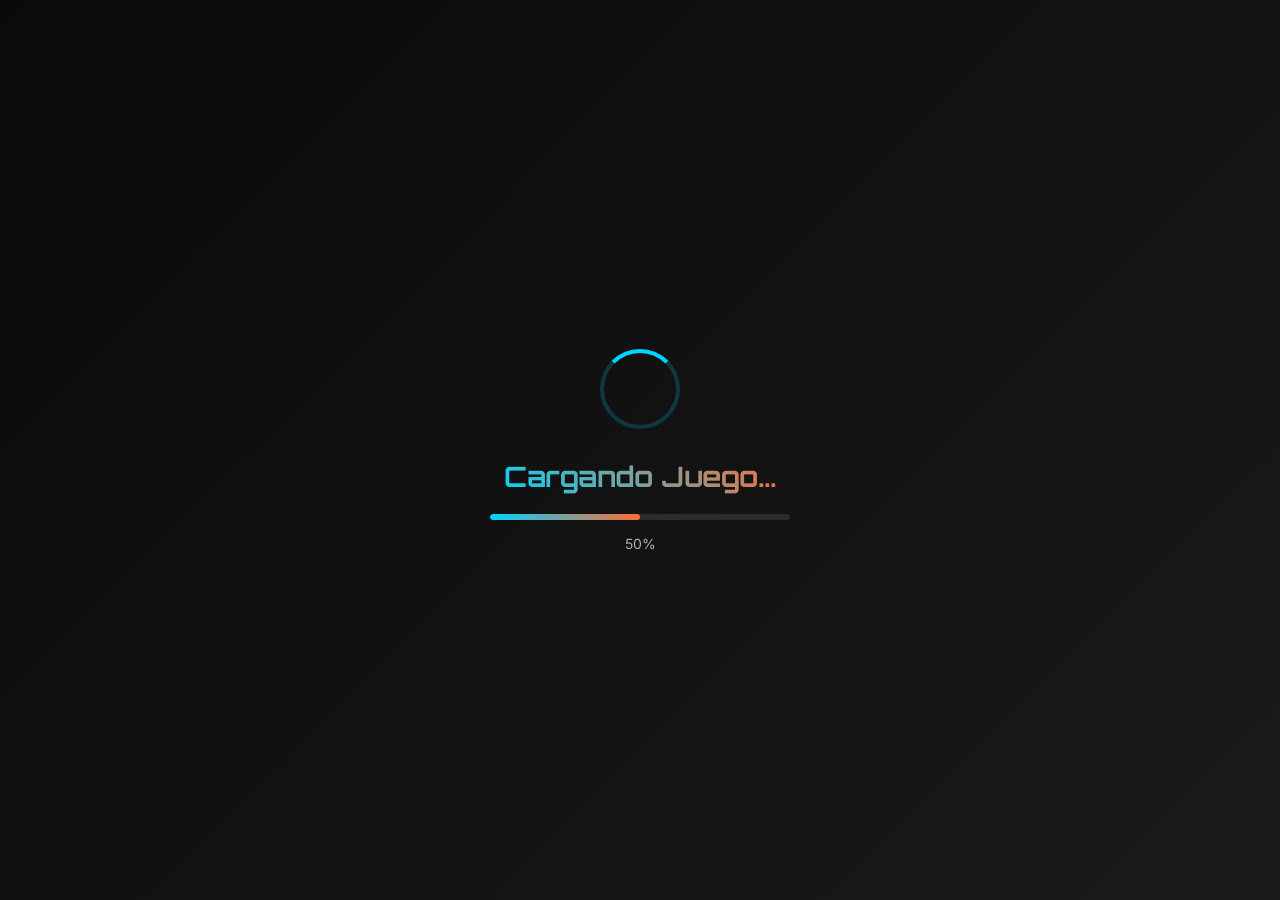
<file: index.html>
<!DOCTYPE html>
<html lang="es">
<head>
    <meta charset="UTF-8">
    <meta name="viewport" content="width=device-width, initial-scale=1.0">
    <title>Unity Racing Game</title>
    <link rel="stylesheet" href="styles.css">
    <link href="https://fonts.googleapis.com/css2?family=Orbitron:wght@400;700;900&family=Inter:wght@300;400;600&display=swap" rel="stylesheet">
    <link rel="stylesheet" href="https://cdnjs.cloudflare.com/ajax/libs/font-awesome/6.4.0/css/all.min.css">
</head>
<body>
    <!-- Loading Screen -->
    <div id="loadingScreen" class="loading-screen">
        <div class="loading-content">
            <div class="loading-spinner"></div>
            <h2>Cargando Juego...</h2>
            <div class="loading-progress">
                <div class="loading-progress-bar"></div>
            </div>
            <p class="loading-percentage">0%</p>
        </div>
    </div>

    <!-- Main Game Container -->
    <div id="gameContainer" class="game-container">
        <!-- Unity WebGL Canvas -->
        <div id="unityContainer" class="unity-container">
            <canvas id="unity-canvas"></canvas>
        </div>

        <!-- Game HUD Overlay -->
        <div id="gameHUD" class="game-hud">
            <!-- Top Bar -->
            <div class="hud-top">
                <div class="currency-display">
                    <i class="fas fa-coins"></i>
                    <span id="playerCurrency">0</span>
                </div>
                <div class="objective-display">
                    <h3>Objetivo Actual:</h3>
                    <p id="currentObjective">Cargando...</p>
                </div>
                <div class="timer-display">
                    <i class="fas fa-clock"></i>
                    <span id="timeRemaining">00:00</span>
                </div>
            </div>

            <!-- Side Panel -->
            <div class="side-panel">
                <button class="panel-button" onclick="toggleStore()">
                    <i class="fas fa-store"></i>
                    <span>Tienda</span>
                </button>
                <button class="panel-button" onclick="toggleCustomization()">
                    <i class="fas fa-palette"></i>
                    <span>Personalizar</span>
                </button>
                <button class="panel-button" onclick="toggleObjectives()">
                    <i class="fas fa-list-check"></i>
                    <span>Misiones</span>
                </button>
                <button class="panel-button" onclick="toggleSettings()">
                    <i class="fas fa-cog"></i>
                    <span>Ajustes</span>
                </button>
            </div>
        </div>

        <!-- Store Modal -->
        <div id="storeModal" class="modal">
            <div class="modal-content">
                <div class="modal-header">
                    <h2><i class="fas fa-store"></i> Tienda</h2>
                    <button class="close-button" onclick="toggleStore()">
                        <i class="fas fa-times"></i>
                    </button>
                </div>
                <div class="modal-body">
                    <div class="store-tabs">
                        <button class="tab-button active" onclick="switchStoreTab('avatars')">Avatares</button>
                        <button class="tab-button" onclick="switchStoreTab('vehicles')">Vehículos</button>
                        <button class="tab-button" onclick="switchStoreTab('resources')">Recursos</button>
                    </div>
                    <div id="storeItems" class="store-items-grid">
                        <!-- Items will be dynamically loaded here -->
                    </div>
                </div>
            </div>
        </div>

        <!-- Customization Modal -->
        <div id="customizationModal" class="modal">
            <div class="modal-content">
                <div class="modal-header">
                    <h2><i class="fas fa-palette"></i> Personalización</h2>
                    <button class="close-button" onclick="toggleCustomization()">
                        <i class="fas fa-times"></i>
                    </button>
                </div>
                <div class="modal-body">
                    <div class="customization-sections">
                        <div class="custom-section">
                            <h3>Avatar</h3>
                            <div id="avatarOptions" class="custom-options">
                                <!-- Avatar options will be loaded here -->
                            </div>
                        </div>
                        <div class="custom-section">
                            <h3>Vehículo</h3>
                            <div id="vehicleOptions" class="custom-options">
                                <!-- Vehicle options will be loaded here -->
                            </div>
                        </div>
                    </div>
                </div>
            </div>
        </div>

        <!-- Objectives Modal -->
        <div id="objectivesModal" class="modal">
            <div class="modal-content">
                <div class="modal-header">
                    <h2><i class="fas fa-list-check"></i> Misiones y Objetivos</h2>
                    <button class="close-button" onclick="toggleObjectives()">
                        <i class="fas fa-times"></i>
                    </button>
                </div>
                <div class="modal-body">
                    <div id="objectivesList" class="objectives-list">
                        <!-- Objectives will be dynamically loaded here -->
                    </div>
                </div>
            </div>
        </div>

        <!-- Settings Modal -->
        <div id="settingsModal" class="modal">
            <div class="modal-content">
                <div class="modal-header">
                    <h2><i class="fas fa-cog"></i> Ajustes</h2>
                    <button class="close-button" onclick="toggleSettings()">
                        <i class="fas fa-times"></i>
                    </button>
                </div>
                <div class="modal-body">
                    <div class="settings-section">
                        <h3>Audio</h3>
                        <div class="setting-item">
                            <label>Volumen de Música</label>
                            <input type="range" id="musicVolume" min="0" max="100" value="50">
                            <span id="musicVolumeValue">50%</span>
                        </div>
                        <div class="setting-item">
                            <label>Efectos de Sonido</label>
                            <input type="range" id="sfxVolume" min="0" max="100" value="50">
                            <span id="sfxVolumeValue">50%</span>
                        </div>
                    </div>
                    <div class="settings-section">
                        <h3>Gráficos</h3>
                        <div class="setting-item">
                            <label>Calidad</label>
                            <select id="graphicsQuality">
                                <option value="low">Baja</option>
                                <option value="medium" selected>Media</option>
                                <option value="high">Alta</option>
                            </select>
                        </div>
                    </div>
                </div>
            </div>
        </div>

        <!-- Tutorial Overlay -->
        <div id="tutorialOverlay" class="tutorial-overlay">
            <div class="tutorial-content">
                <h3 id="tutorialTitle">Tutorial</h3>
                <p id="tutorialText">Bienvenido al juego!</p>
                <button class="tutorial-button" onclick="nextTutorialStep()">
                    Siguiente <i class="fas fa-arrow-right"></i>
                </button>
            </div>
        </div>
    </div>

    <!-- Scripts -->
    <script src="UnityLoader.js"></script>
    <script src="game-interface.js"></script>
</body>
</html>
</file>
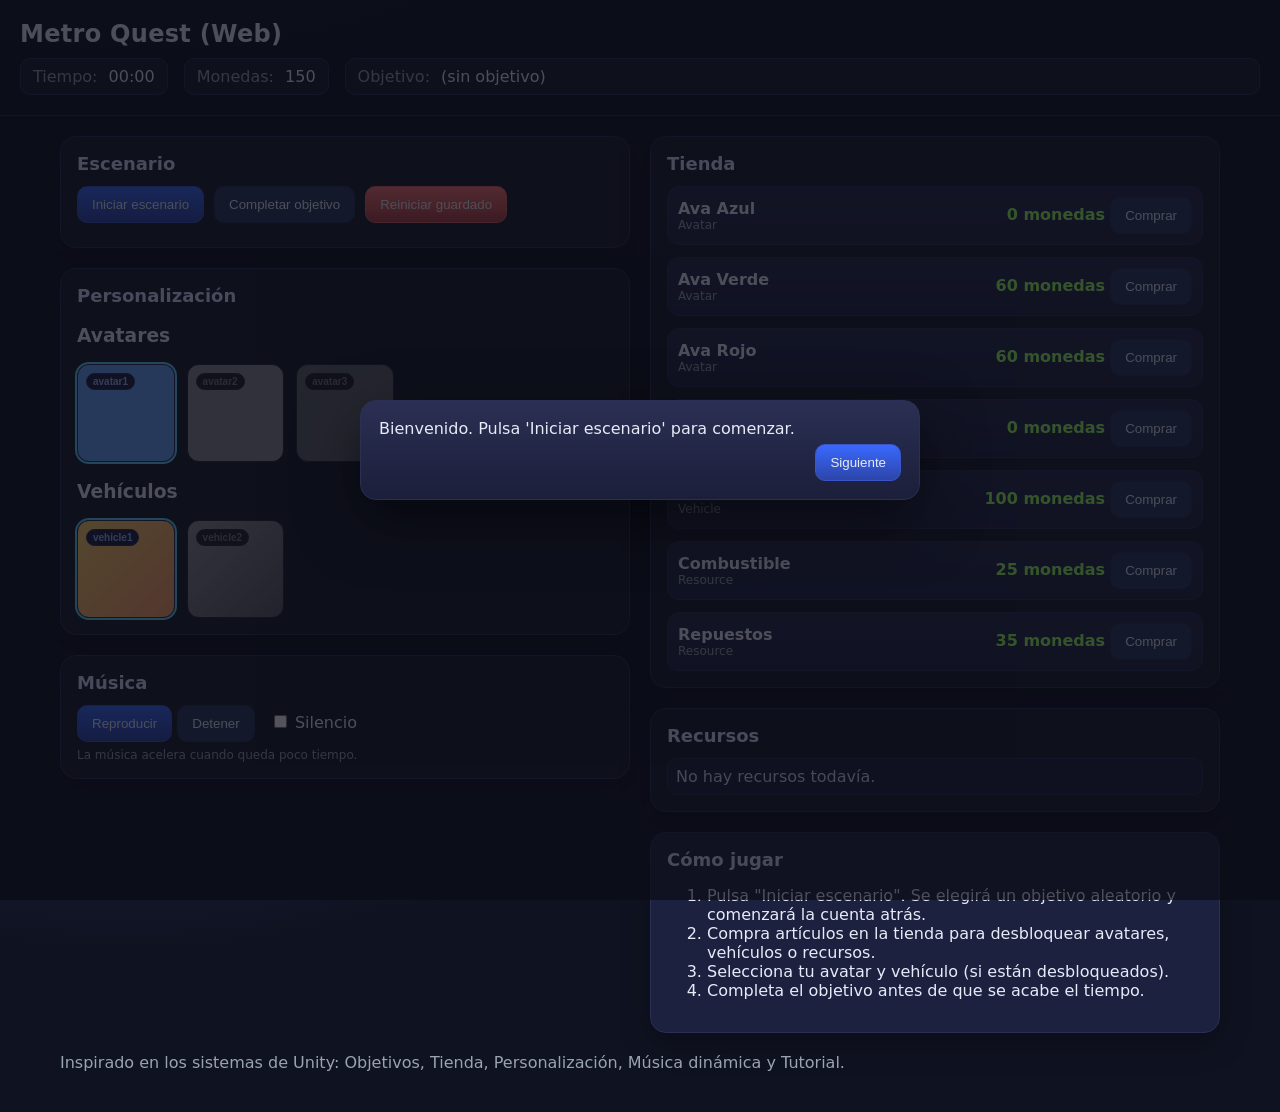
<file: webgame/index.html>
<!doctype html>
<html lang="es">
<head>
  <meta charset="utf-8" />
  <meta name="viewport" content="width=device-width, initial-scale=1" />
  <title>Mini Juego (Web) - Objetivos, Tienda y Personalización</title>
  <link rel="stylesheet" href="./style.css" />
</head>
<body>
  <div id="app">
    <header class="app-header">
      <h1>Metro Quest (Web)</h1>
      <div class="hud">
        <div class="hud-item"><span class="label">Tiempo:</span> <span id="timeRemaining">--</span></div>
        <div class="hud-item"><span class="label">Monedas:</span> <span id="playerCurrency">0</span></div>
        <div class="hud-item objective"><span class="label">Objetivo:</span> <span id="objectiveText">(sin objetivo)</span></div>
      </div>
    </header>

    <main class="app-main">
      <section class="column">
        <div class="card">
          <h2>Escenario</h2>
          <div class="controls">
            <button id="startScenarioBtn" class="primary">Iniciar escenario</button>
            <button id="completeObjectiveBtn">Completar objetivo</button>
            <button id="resetDataBtn" class="danger">Reiniciar guardado</button>
          </div>
          <div id="scenarioStatus" class="status"></div>
        </div>

        <div class="card">
          <h2>Personalización</h2>
          <div class="subsection">
            <h3>Avatares</h3>
            <div id="avatarGrid" class="select-grid"></div>
          </div>
          <div class="subsection">
            <h3>Vehículos</h3>
            <div id="vehicleGrid" class="select-grid"></div>
          </div>
        </div>

        <div class="card">
          <h2>Música</h2>
          <div class="music-controls">
            <button id="playMusicBtn" class="primary">Reproducir</button>
            <button id="stopMusicBtn">Detener</button>
            <label class="inline"><input type="checkbox" id="muteToggle" /> Silencio</label>
            <div class="note">La música acelera cuando queda poco tiempo.</div>
          </div>
        </div>
      </section>

      <section class="column">
        <div class="card">
          <h2>Tienda</h2>
          <div id="storeList" class="store-list"></div>
        </div>

        <div class="card">
          <h2>Recursos</h2>
          <ul id="resourceList" class="resource-list"></ul>
        </div>

        <div class="card info">
          <h2>Cómo jugar</h2>
          <ol>
            <li>Pulsa "Iniciar escenario". Se elegirá un objetivo aleatorio y comenzará la cuenta atrás.</li>
            <li>Compra artículos en la tienda para desbloquear avatares, vehículos o recursos.</li>
            <li>Selecciona tu avatar y vehículo (si están desbloqueados).</li>
            <li>Completa el objetivo antes de que se acabe el tiempo.</li>
          </ol>
        </div>
      </section>
    </main>

    <footer class="app-footer">
      <span>Inspirado en los sistemas de Unity: Objetivos, Tienda, Personalización, Música dinámica y Tutorial.</span>
    </footer>
  </div>

  <div id="tutorialPanel" class="overlay hidden" role="dialog" aria-modal="true">
    <div class="overlay-card">
      <div class="overlay-body">
        <p id="tutorialText">Bienvenido</p>
      </div>
      <div class="overlay-actions">
        <button id="nextButton" class="primary">Siguiente</button>
      </div>
    </div>
  </div>

  <script src="./app.js"></script>
</body>
</html>
</file>
<file: styles.css>
/* Global Styles */
:root {
    --primary-color: #00d4ff;
    --secondary-color: #ff6b35;
    --accent-color: #ffd700;
    --dark-bg: #0a0a0a;
    --light-bg: #1a1a1a;
    --card-bg: #252525;
    --text-primary: #ffffff;
    --text-secondary: #b0b0b0;
    --success-color: #4caf50;
    --danger-color: #f44336;
    --border-radius: 12px;
    --transition: all 0.3s cubic-bezier(0.4, 0, 0.2, 1);
}

* {
    margin: 0;
    padding: 0;
    box-sizing: border-box;
}

body {
    font-family: 'Inter', sans-serif;
    background: var(--dark-bg);
    color: var(--text-primary);
    overflow: hidden;
    position: relative;
}

/* Loading Screen */
.loading-screen {
    position: fixed;
    top: 0;
    left: 0;
    width: 100%;
    height: 100%;
    background: linear-gradient(135deg, #0a0a0a 0%, #1a1a1a 100%);
    display: flex;
    align-items: center;
    justify-content: center;
    z-index: 9999;
    transition: opacity 0.5s ease-out;
}

.loading-content {
    text-align: center;
}

.loading-spinner {
    width: 80px;
    height: 80px;
    border: 4px solid rgba(0, 212, 255, 0.2);
    border-top: 4px solid var(--primary-color);
    border-radius: 50%;
    animation: spin 1s linear infinite;
    margin: 0 auto 30px;
}

@keyframes spin {
    0% { transform: rotate(0deg); }
    100% { transform: rotate(360deg); }
}

.loading-content h2 {
    font-family: 'Orbitron', monospace;
    font-size: 28px;
    margin-bottom: 20px;
    background: linear-gradient(45deg, var(--primary-color), var(--secondary-color));
    -webkit-background-clip: text;
    -webkit-text-fill-color: transparent;
    background-clip: text;
}

.loading-progress {
    width: 300px;
    height: 6px;
    background: rgba(255, 255, 255, 0.1);
    border-radius: 3px;
    overflow: hidden;
    margin: 0 auto 15px;
}

.loading-progress-bar {
    height: 100%;
    background: linear-gradient(90deg, var(--primary-color), var(--secondary-color));
    width: 0%;
    transition: width 0.3s ease;
    border-radius: 3px;
}

.loading-percentage {
    font-size: 14px;
    color: var(--text-secondary);
}

/* Game Container */
.game-container {
    width: 100%;
    height: 100vh;
    position: relative;
    display: none;
}

.unity-container {
    width: 100%;
    height: 100%;
    position: relative;
    background: #000;
}

#unity-canvas {
    width: 100%;
    height: 100%;
    cursor: default;
}

/* Game HUD */
.game-hud {
    position: absolute;
    top: 0;
    left: 0;
    width: 100%;
    height: 100%;
    pointer-events: none;
}

.game-hud > * {
    pointer-events: auto;
}

/* HUD Top Bar */
.hud-top {
    position: absolute;
    top: 20px;
    left: 50%;
    transform: translateX(-50%);
    display: flex;
    gap: 30px;
    align-items: center;
    background: rgba(0, 0, 0, 0.8);
    backdrop-filter: blur(10px);
    padding: 15px 30px;
    border-radius: var(--border-radius);
    border: 1px solid rgba(255, 255, 255, 0.1);
}

.currency-display {
    display: flex;
    align-items: center;
    gap: 10px;
    font-family: 'Orbitron', monospace;
    font-size: 20px;
    color: var(--accent-color);
}

.currency-display i {
    font-size: 24px;
}

.objective-display {
    text-align: center;
}

.objective-display h3 {
    font-size: 14px;
    color: var(--text-secondary);
    margin-bottom: 5px;
    font-weight: 400;
}

.objective-display p {
    font-size: 16px;
    font-weight: 600;
    color: var(--primary-color);
}

.timer-display {
    display: flex;
    align-items: center;
    gap: 10px;
    font-family: 'Orbitron', monospace;
    font-size: 20px;
}

.timer-display i {
    color: var(--secondary-color);
}

/* Side Panel */
.side-panel {
    position: absolute;
    right: 20px;
    top: 50%;
    transform: translateY(-50%);
    display: flex;
    flex-direction: column;
    gap: 15px;
}

.panel-button {
    width: 60px;
    height: 60px;
    background: rgba(0, 0, 0, 0.8);
    backdrop-filter: blur(10px);
    border: 2px solid rgba(255, 255, 255, 0.1);
    border-radius: var(--border-radius);
    color: var(--text-primary);
    cursor: pointer;
    transition: var(--transition);
    display: flex;
    flex-direction: column;
    align-items: center;
    justify-content: center;
    gap: 5px;
    position: relative;
    overflow: hidden;
}

.panel-button::before {
    content: '';
    position: absolute;
    top: 0;
    left: -100%;
    width: 100%;
    height: 100%;
    background: linear-gradient(90deg, transparent, rgba(0, 212, 255, 0.4), transparent);
    transition: left 0.6s;
}

.panel-button:hover::before {
    left: 100%;
}

.panel-button:hover {
    border-color: var(--primary-color);
    transform: translateX(-5px);
}

.panel-button i {
    font-size: 24px;
}

.panel-button span {
    font-size: 10px;
    font-weight: 600;
}

/* Modals */
.modal {
    position: fixed;
    top: 0;
    left: 0;
    width: 100%;
    height: 100%;
    background: rgba(0, 0, 0, 0.9);
    display: none;
    align-items: center;
    justify-content: center;
    z-index: 1000;
    backdrop-filter: blur(5px);
}

.modal-content {
    background: var(--light-bg);
    border-radius: var(--border-radius);
    max-width: 800px;
    width: 90%;
    max-height: 80vh;
    overflow: hidden;
    box-shadow: 0 20px 60px rgba(0, 0, 0, 0.5);
    border: 1px solid rgba(255, 255, 255, 0.1);
    animation: modalSlideIn 0.3s ease-out;
}

@keyframes modalSlideIn {
    from {
        transform: translateY(-30px);
        opacity: 0;
    }
    to {
        transform: translateY(0);
        opacity: 1;
    }
}

.modal-header {
    display: flex;
    justify-content: space-between;
    align-items: center;
    padding: 20px 30px;
    border-bottom: 1px solid rgba(255, 255, 255, 0.1);
    background: var(--card-bg);
}

.modal-header h2 {
    font-family: 'Orbitron', monospace;
    font-size: 24px;
    display: flex;
    align-items: center;
    gap: 15px;
}

.modal-header i {
    color: var(--primary-color);
}

.close-button {
    background: transparent;
    border: none;
    color: var(--text-secondary);
    font-size: 24px;
    cursor: pointer;
    transition: var(--transition);
    padding: 5px;
}

.close-button:hover {
    color: var(--danger-color);
    transform: rotate(90deg);
}

.modal-body {
    padding: 30px;
    overflow-y: auto;
    max-height: calc(80vh - 80px);
}

/* Store Specific Styles */
.store-tabs {
    display: flex;
    gap: 15px;
    margin-bottom: 30px;
}

.tab-button {
    background: var(--card-bg);
    border: 2px solid rgba(255, 255, 255, 0.1);
    color: var(--text-secondary);
    padding: 12px 24px;
    border-radius: var(--border-radius);
    cursor: pointer;
    transition: var(--transition);
    font-weight: 600;
}

.tab-button.active {
    background: var(--primary-color);
    color: var(--dark-bg);
    border-color: var(--primary-color);
}

.tab-button:hover:not(.active) {
    border-color: var(--primary-color);
    color: var(--primary-color);
}

.store-items-grid {
    display: grid;
    grid-template-columns: repeat(auto-fill, minmax(200px, 1fr));
    gap: 20px;
}

.store-item {
    background: var(--card-bg);
    border-radius: var(--border-radius);
    padding: 20px;
    text-align: center;
    transition: var(--transition);
    cursor: pointer;
    border: 2px solid transparent;
    position: relative;
    overflow: hidden;
}

.store-item::before {
    content: '';
    position: absolute;
    top: 0;
    left: 0;
    width: 100%;
    height: 100%;
    background: linear-gradient(135deg, transparent, rgba(0, 212, 255, 0.1));
    opacity: 0;
    transition: opacity 0.3s;
}

.store-item:hover::before {
    opacity: 1;
}

.store-item:hover {
    transform: translateY(-5px);
    border-color: var(--primary-color);
}

.store-item-icon {
    width: 80px;
    height: 80px;
    margin: 0 auto 15px;
    background: rgba(255, 255, 255, 0.1);
    border-radius: 50%;
    display: flex;
    align-items: center;
    justify-content: center;
    font-size: 36px;
}

.store-item-name {
    font-weight: 600;
    margin-bottom: 10px;
}

.store-item-price {
    color: var(--accent-color);
    font-family: 'Orbitron', monospace;
    font-size: 18px;
    display: flex;
    align-items: center;
    justify-content: center;
    gap: 5px;
}

.buy-button {
    background: var(--success-color);
    color: white;
    border: none;
    padding: 10px 20px;
    border-radius: 8px;
    margin-top: 15px;
    cursor: pointer;
    font-weight: 600;
    transition: var(--transition);
    width: 100%;
}

.buy-button:hover {
    background: #45a049;
    transform: scale(1.05);
}

.buy-button:disabled {
    background: var(--text-secondary);
    cursor: not-allowed;
    transform: none;
}

/* Customization Styles */
.customization-sections {
    display: flex;
    flex-direction: column;
    gap: 30px;
}

.custom-section h3 {
    margin-bottom: 20px;
    color: var(--primary-color);
    font-family: 'Orbitron', monospace;
}

.custom-options {
    display: grid;
    grid-template-columns: repeat(auto-fill, minmax(120px, 1fr));
    gap: 15px;
}

.custom-option {
    background: var(--card-bg);
    border: 2px solid rgba(255, 255, 255, 0.1);
    border-radius: var(--border-radius);
    padding: 15px;
    text-align: center;
    cursor: pointer;
    transition: var(--transition);
}

.custom-option.selected {
    border-color: var(--primary-color);
    background: rgba(0, 212, 255, 0.1);
}

.custom-option:hover {
    border-color: var(--primary-color);
    transform: scale(1.05);
}

/* Objectives Styles */
.objectives-list {
    display: flex;
    flex-direction: column;
    gap: 15px;
}

.objective-item {
    background: var(--card-bg);
    border-radius: var(--border-radius);
    padding: 20px;
    display: flex;
    align-items: center;
    gap: 20px;
    transition: var(--transition);
    border: 2px solid transparent;
}

.objective-item.completed {
    border-color: var(--success-color);
    opacity: 0.7;
}

.objective-checkbox {
    width: 30px;
    height: 30px;
    border: 2px solid var(--primary-color);
    border-radius: 50%;
    display: flex;
    align-items: center;
    justify-content: center;
    flex-shrink: 0;
}

.objective-item.completed .objective-checkbox {
    background: var(--success-color);
    border-color: var(--success-color);
}

.objective-item.completed .objective-checkbox::after {
    content: '✓';
    color: white;
    font-size: 18px;
}

.objective-text {
    flex: 1;
}

.objective-text h4 {
    margin-bottom: 5px;
}

.objective-text p {
    color: var(--text-secondary);
    font-size: 14px;
}

/* Settings Styles */
.settings-section {
    margin-bottom: 30px;
}

.settings-section h3 {
    margin-bottom: 20px;
    color: var(--primary-color);
    font-family: 'Orbitron', monospace;
}

.setting-item {
    display: flex;
    align-items: center;
    justify-content: space-between;
    margin-bottom: 20px;
    padding: 15px;
    background: var(--card-bg);
    border-radius: var(--border-radius);
}

.setting-item label {
    font-weight: 500;
}

.setting-item input[type="range"] {
    width: 200px;
    -webkit-appearance: none;
    height: 6px;
    background: rgba(255, 255, 255, 0.1);
    border-radius: 3px;
    outline: none;
}

.setting-item input[type="range"]::-webkit-slider-thumb {
    -webkit-appearance: none;
    width: 20px;
    height: 20px;
    background: var(--primary-color);
    border-radius: 50%;
    cursor: pointer;
    transition: var(--transition);
}

.setting-item input[type="range"]::-webkit-slider-thumb:hover {
    transform: scale(1.2);
}

.setting-item select {
    background: var(--light-bg);
    color: var(--text-primary);
    border: 1px solid rgba(255, 255, 255, 0.1);
    padding: 8px 16px;
    border-radius: 8px;
    cursor: pointer;
}

/* Tutorial Overlay */
.tutorial-overlay {
    position: fixed;
    bottom: 30px;
    left: 50%;
    transform: translateX(-50%);
    display: none;
    z-index: 500;
}

.tutorial-content {
    background: var(--card-bg);
    border: 2px solid var(--primary-color);
    border-radius: var(--border-radius);
    padding: 25px 35px;
    max-width: 500px;
    text-align: center;
    box-shadow: 0 10px 30px rgba(0, 212, 255, 0.3);
}

.tutorial-content h3 {
    color: var(--primary-color);
    margin-bottom: 15px;
    font-family: 'Orbitron', monospace;
}

.tutorial-content p {
    margin-bottom: 20px;
    line-height: 1.6;
}

.tutorial-button {
    background: var(--primary-color);
    color: var(--dark-bg);
    border: none;
    padding: 12px 24px;
    border-radius: 8px;
    font-weight: 600;
    cursor: pointer;
    transition: var(--transition);
    display: inline-flex;
    align-items: center;
    gap: 10px;
}

.tutorial-button:hover {
    background: #00b8e6;
    transform: translateY(-2px);
}

/* Responsive Design */
@media (max-width: 768px) {
    .hud-top {
        flex-direction: column;
        gap: 15px;
        padding: 10px 20px;
    }
    
    .side-panel {
        flex-direction: row;
        right: 50%;
        transform: translateX(50%);
        bottom: 20px;
        top: auto;
    }
    
    .panel-button {
        width: 50px;
        height: 50px;
    }
    
    .modal-content {
        width: 95%;
        max-height: 90vh;
    }
    
    .store-items-grid {
        grid-template-columns: repeat(auto-fill, minmax(150px, 1fr));
    }
}

/* Animations */
@keyframes pulse {
    0% { transform: scale(1); }
    50% { transform: scale(1.05); }
    100% { transform: scale(1); }
}

.currency-display {
    animation: pulse 2s infinite;
}

/* Utility Classes */
.hidden {
    display: none !important;
}

.fade-out {
    opacity: 0 !important;
}

.show {
    display: flex !important;
}
</file>
<file: webgame/style.css>
:root{
  --bg:#0f1220;
  --panel:#171a2b;
  --panel-2:#1d2140;
  --text:#e7ebf7;
  --muted:#9aa3b2;
  --accent:#5dd0ff;
  --accent-2:#9bff5d;
  --danger:#ff6b6b;
  --border: #2a2f53;
}

*{box-sizing:border-box}
html,body{height:100%}
body{
  margin:0;
  font-family: ui-sans-serif, system-ui, -apple-system, Segoe UI, Roboto, Ubuntu, Cantarell, Noto Sans, Helvetica Neue, Arial, "Apple Color Emoji","Segoe UI Emoji";
  background: radial-gradient(1200px 600px at 10% -20%, #1a1f3a 0%, var(--bg) 40%, var(--bg) 100%);
  color:var(--text);
}

.app-header{padding:20px;border-bottom:1px solid var(--border)}
.app-header h1{margin:0 0 10px 0;font-size:24px;letter-spacing:.3px}
.hud{display:flex;gap:16px;flex-wrap:wrap}
.hud .hud-item{background:var(--panel);padding:8px 12px;border:1px solid var(--border);border-radius:10px}
.hud .label{color:var(--muted);margin-right:6px}
.hud .objective{flex:1}

.app-main{display:grid;grid-template-columns:1fr 1fr;gap:20px;max-width:1200px;margin:20px auto;padding:0 20px}
.column{display:flex;flex-direction:column;gap:20px}
.card{background:var(--panel);border:1px solid var(--border);border-radius:16px;padding:16px;box-shadow:0 10px 30px rgba(0,0,0,.25)}
.card h2{margin:0 0 12px 0;font-size:18px;color:#d6ddff}
.card.info{background:var(--panel-2)}

.controls{display:flex;gap:10px;flex-wrap:wrap;margin-bottom:8px}
button{appearance:none;border:none;background:#2b355e;color:var(--text);padding:10px 14px;border-radius:10px;border:1px solid var(--border);cursor:pointer;transition:transform .03s ease, box-shadow .2s}
button:hover{box-shadow:0 6px 16px rgba(0,0,0,.25)}
button:active{transform:translateY(1px)}
button.primary{background:linear-gradient(180deg, #3a69ff, #2c45a8);border-color:#3955c7}
button.danger{background:linear-gradient(180deg, #ff7373, #b23e3e);border-color:#d66060}
button[disabled]{opacity:.5;cursor:not-allowed}
.inline{margin-left:10px}
.status{margin-top:8px;color:#b4c1ff}

.select-grid{display:grid;grid-template-columns:repeat(auto-fill, minmax(96px,1fr));gap:12px}
.select-tile{position:relative;border:1px solid var(--border);background:linear-gradient(180deg, #2b2f4f, #232644);border-radius:12px;aspect-ratio:1/1;display:flex;align-items:center;justify-content:center;color:#d9e2ff;font-weight:700}
.select-tile.locked{filter:grayscale(1);opacity:.6}
.select-tile .badge{position:absolute;top:8px;left:8px;font-size:10px;background:#1e2347;color:#9db3ff;border:1px solid var(--border);padding:2px 6px;border-radius:999px}
.select-tile.selected{outline:2px solid var(--accent)}

.store-list{display:grid;grid-template-columns:1fr;gap:12px}
.store-item{display:flex;align-items:center;justify-content:space-between;padding:10px;border:1px solid var(--border);border-radius:12px;background:linear-gradient(180deg, #262a4a, #202443)}
.store-item .meta{display:flex;flex-direction:column}
.store-item .name{font-weight:700}
.store-item .type{color:var(--muted);font-size:12px}
.store-item .price{color:var(--accent-2);font-weight:700}

.resource-list{list-style:none;padding:0;margin:0;display:grid;grid-template-columns:repeat(auto-fit,minmax(140px,1fr));gap:8px}
.resource-list li{border:1px solid var(--border);padding:8px;border-radius:10px;background:#1b1f38;color:#cdd6ff}

.app-footer{max-width:1200px;margin:20px auto;padding:0 20px 40px 20px;color:var(--muted)}

.overlay{position:fixed;inset:0;background:rgba(10,12,22,.7);display:grid;place-items:center;z-index:50}
.overlay.hidden{display:none}
.overlay-card{width:min(560px, 92vw);background:linear-gradient(180deg, #2b2f53, #1b1f3a);border:1px solid var(--border);border-radius:16px;overflow:hidden;box-shadow:0 20px 60px rgba(0,0,0,.5)}
.overlay-body{padding:18px 18px 0 18px}
.overlay-body p{margin:0 0 6px 0}
.overlay-actions{padding:0 18px 18px 18px;display:flex;justify-content:flex-end}

.note{color:var(--muted);font-size:12px;margin-top:6px}
</file>
